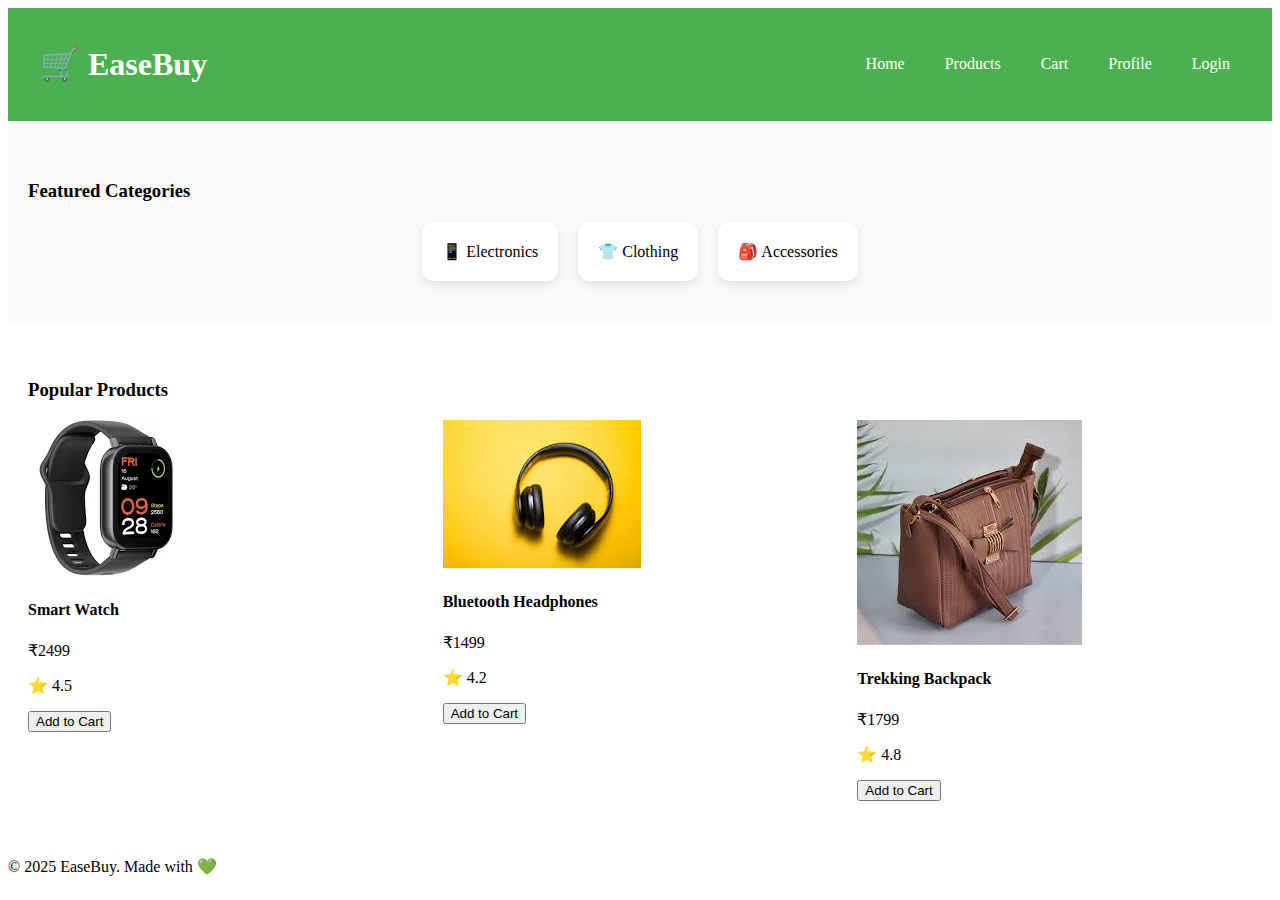
<file: index.html>
<!DOCTYPE html>
<html lang="en">
<head>
  <meta charset="UTF-8" />
  <meta name="viewport" content="width=device-width, initial-scale=1.0"/>
  <title>EaseBuy | Home</title>
  <link rel="stylesheet" href="css/styles.css" />
</head>
<body>

  <header class="main-header">
  <h1>🛒 EaseBuy</h1>
  <nav class="navbar">
    <a href="index.html">Home</a>
    <a href="product.html">Products</a>
    <a href="cart.html">Cart</a>
    <a href="profile.html">Profile</a>
    <a href="login.html">Login</a>
  </nav>
</header>



  <style>
    .hero {
      background: url("images/hero.jpg") center/cover no-repeat;
      height: 300px;
      color: rgb(236, 6, 6);
      text-align: center;
      padding-top: 100px;
      font-size: 2rem;
    }
  </style>
</head>

  <section class="categories">
    <h3>Featured Categories</h3>
    <div class="category-list">
      <div class="category-card">📱 Electronics</div>
      <div class="category-card">👕 Clothing</div>
      <div class="category-card">🎒 Accessories</div>
    </div>
  </section>

  <section class="product-section">
    <h3>Popular Products</h3>
    <div id="productGrid" class="product-grid">
      <!-- Dynamic product cards will be injected here -->
    </div>
  </section>

  <footer>
    <p>© 2025 EaseBuy. Made with 💚</p>
  </footer>

  <script src="js/script.js"></script>
</body>
</html>
</file>
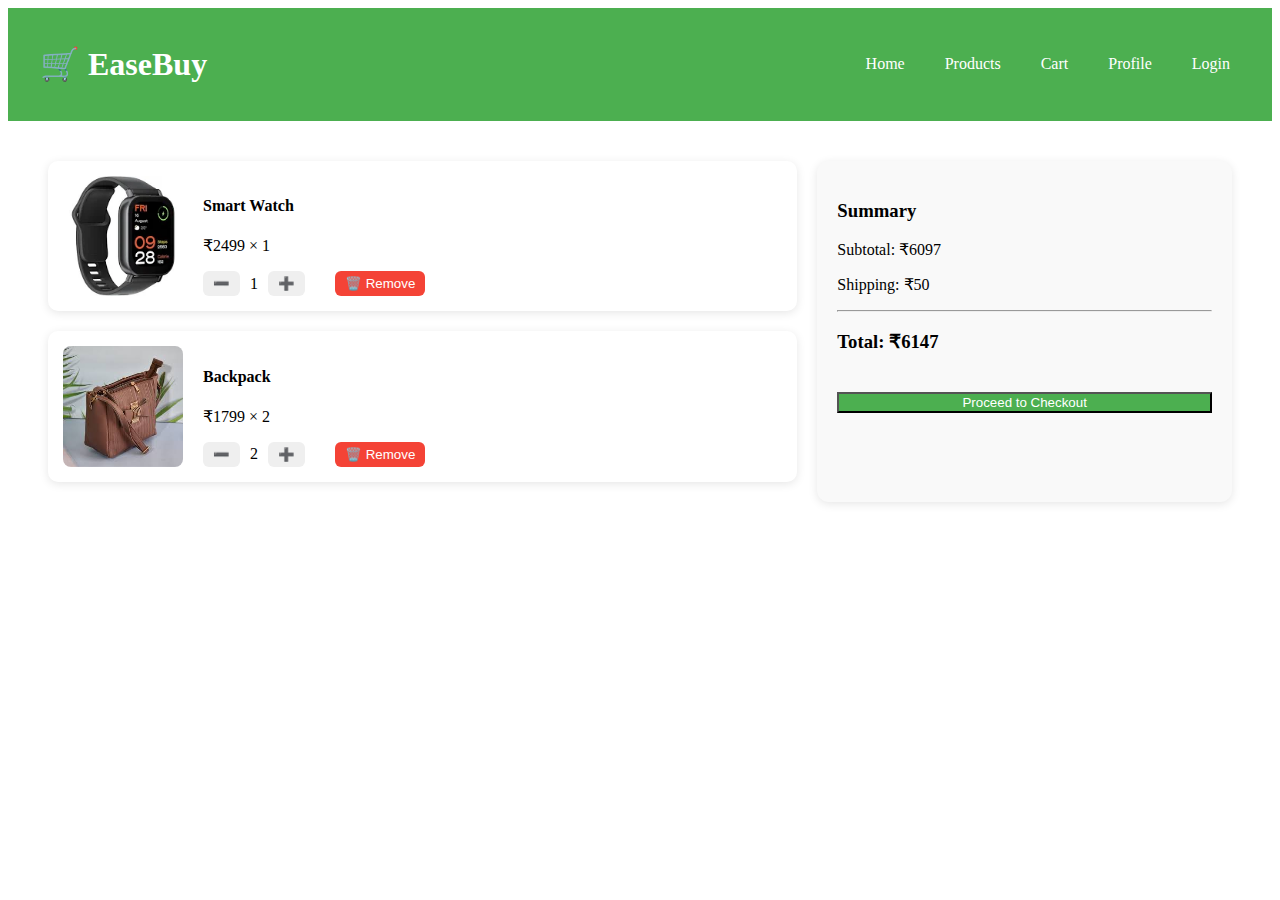
<file: cart.html>
<!DOCTYPE html>
<html lang="en">
<head>
  <meta charset="UTF-8" />
  <meta name="viewport" content="width=device-width, initial-scale=1.0"/>
  <title>EaseBuy | Cart</title>
  <link rel="stylesheet" href="css/styles.css" />
</head>
<body>
  <header class="main-header">
  <h1>🛒 EaseBuy</h1>
  <nav class="navbar">
    <a href="index.html">Home</a>
    <a href="product.html">Products</a>
    <a href="cart.html">Cart</a>
    <a href="profile.html">Profile</a>
    <a href="login.html">Login</a>
  </nav>
</header>

  <main class="cart-container">
    <div id="cartItems" class="cart-items">
      <!-- Cart items injected by JS -->
    </div>

    <div class="cart-summary">
      <h3>Summary</h3>
      <p>Subtotal: ₹<span id="subtotal">0</span></p>
      <p>Shipping: ₹<span id="shipping">50</span></p>
      <hr>
      <h3>Total: ₹<span id="total">0</span></h3>
      <button class="btn checkout-btn">Proceed to Checkout</button>
    </div>
  </main>

  <script src="js/cart.js"></script>
</body>
</html>
</file>
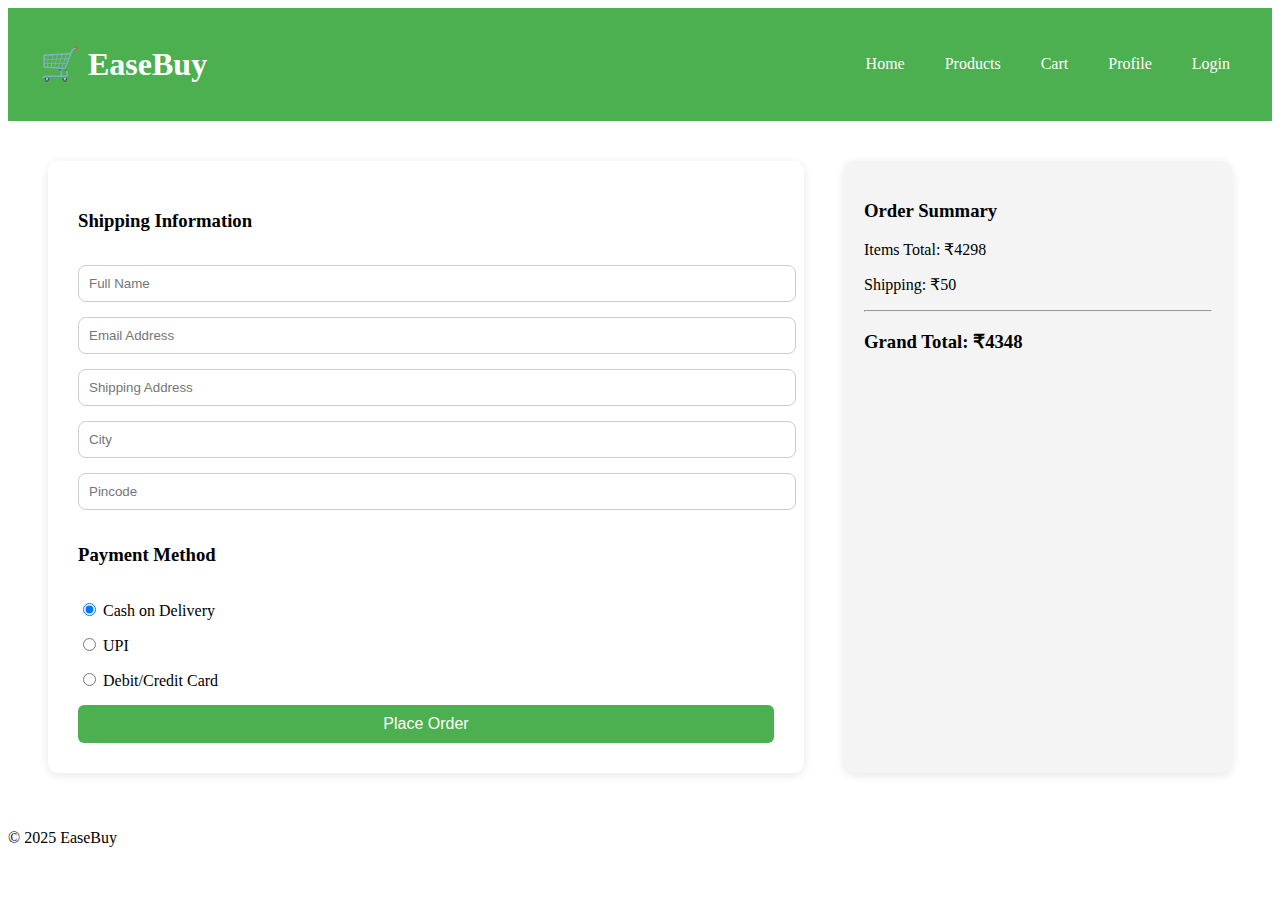
<file: checkout.html>
<!DOCTYPE html>
<html lang="en">
<head>
  <meta charset="UTF-8" />
  <meta name="viewport" content="width=device-width, initial-scale=1.0"/>
  <title>EaseBuy | Checkout</title>
  <link rel="stylesheet" href="css/styles.css" />
</head>
<body>
 <header class="main-header">
  <h1>🛒 EaseBuy</h1>
  <nav class="navbar">
    <a href="index.html">Home</a>
    <a href="product.html">Products</a>
    <a href="cart.html">Cart</a>
    <a href="profile.html">Profile</a>
    <a href="login.html">Login</a>
  </nav>
</header>


  <main class="checkout-container">
    <form class="checkout-form">
      <h3>Shipping Information</h3>
      <input type="text" placeholder="Full Name" required>
      <input type="email" placeholder="Email Address" required>
      <input type="text" placeholder="Shipping Address" required>
      <input type="text" placeholder="City" required>
      <input type="text" placeholder="Pincode" required>

      <h3>Payment Method</h3>
      <label><input type="radio" name="payment" checked> Cash on Delivery</label>
      <label><input type="radio" name="payment"> UPI</label>
      <label><input type="radio" name="payment"> Debit/Credit Card</label>

      <button type="submit" class="btn order-btn">Place Order</button>
    </form>

    <aside class="checkout-summary">
      <h3>Order Summary</h3>
      <p>Items Total: ₹4298</p>
      <p>Shipping: ₹50</p>
      <hr>
      <h3>Grand Total: ₹4348</h3>
    </aside>
  </main>

  <footer>
    <p>© 2025 EaseBuy</p>
  </footer>
</body>
</html>
</file>
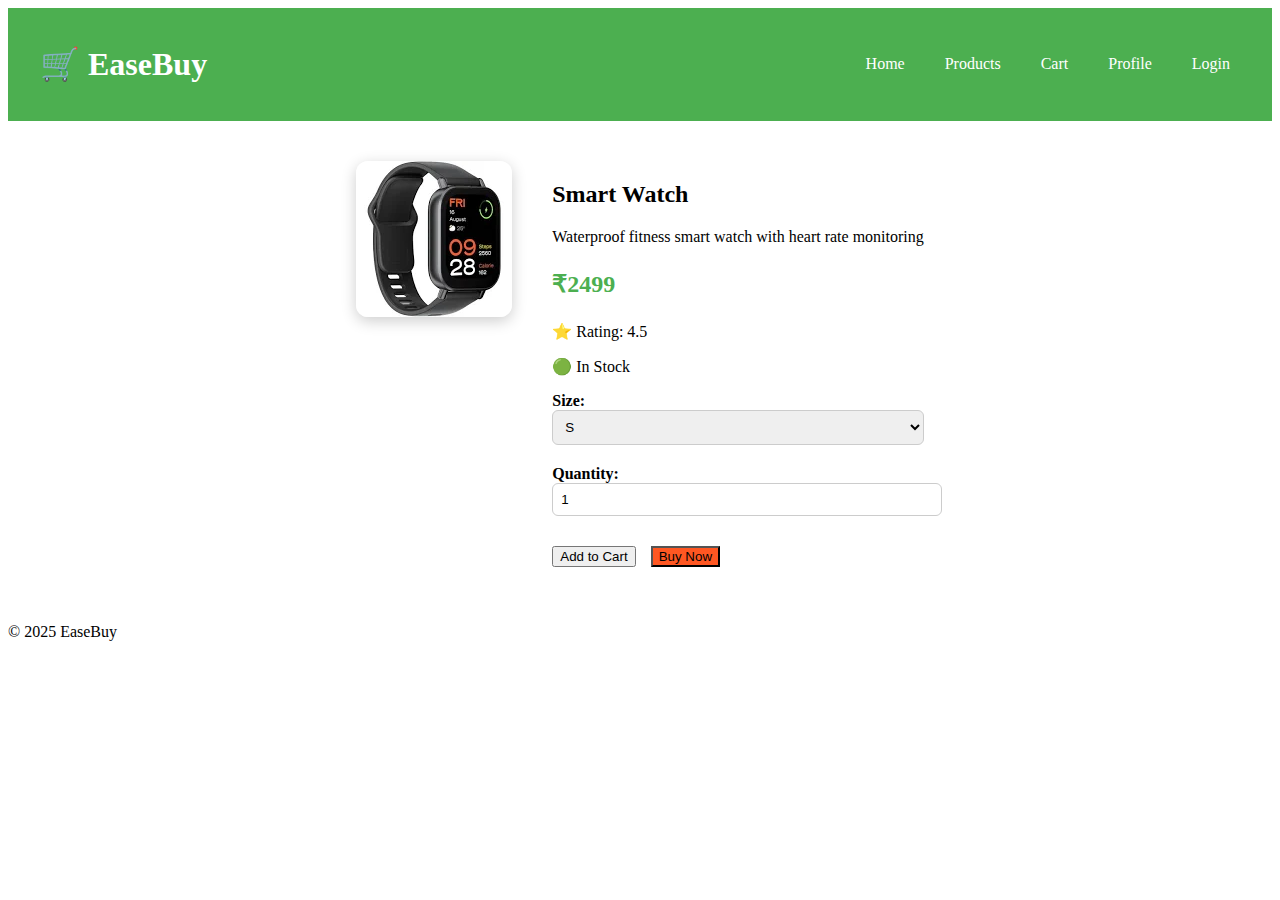
<file: details.html>
<!DOCTYPE html>
<html lang="en">
<head>
  <meta charset="UTF-8" />
  <meta name="viewport" content="width=device-width, initial-scale=1.0"/>
  <title>EaseBuy | Product Details</title>
  <link rel="stylesheet" href="css/styles.css" />
</head>
<body>
 <header class="main-header">
  <h1>🛒 EaseBuy</h1>
  <nav class="navbar">
    <a href="index.html">Home</a>
    <a href="product.html">Products</a>
    <a href="cart.html">Cart</a>
    <a href="profile.html">Profile</a>
    <a href="login.html">Login</a>
  </nav>
</header>


  <main class="product-details">
    <div class="image-box">
      <img src="images/watch.jpg" alt="Smart Watch" id="productImage">
    </div>
    <div class="details-box">
      <h2 id="productName">Smart Watch</h2>
      <p id="productDesc">Waterproof fitness smart watch with heart rate monitoring</p>
      <p class="price">₹<span id="productPrice">2499</span></p>
      <p>⭐ Rating: <span id="productRating">4.5</span></p>
      <p>🟢 In Stock</p>

      <label for="size">Size:</label>
      <select id="size">
        <option>S</option><option>M</option><option>L</option>
      </select>

      <label for="quantity">Quantity:</label>
      <input type="number" min="1" value="1" id="quantity"/>

      <div class="button-row">
        <button class="btn">Add to Cart</button>
        <button class="btn buy-btn">Buy Now</button>
      </div>
    </div>
  </main>

  <footer>
    <p>© 2025 EaseBuy</p>
  </footer>
</body>
</html>
</file>
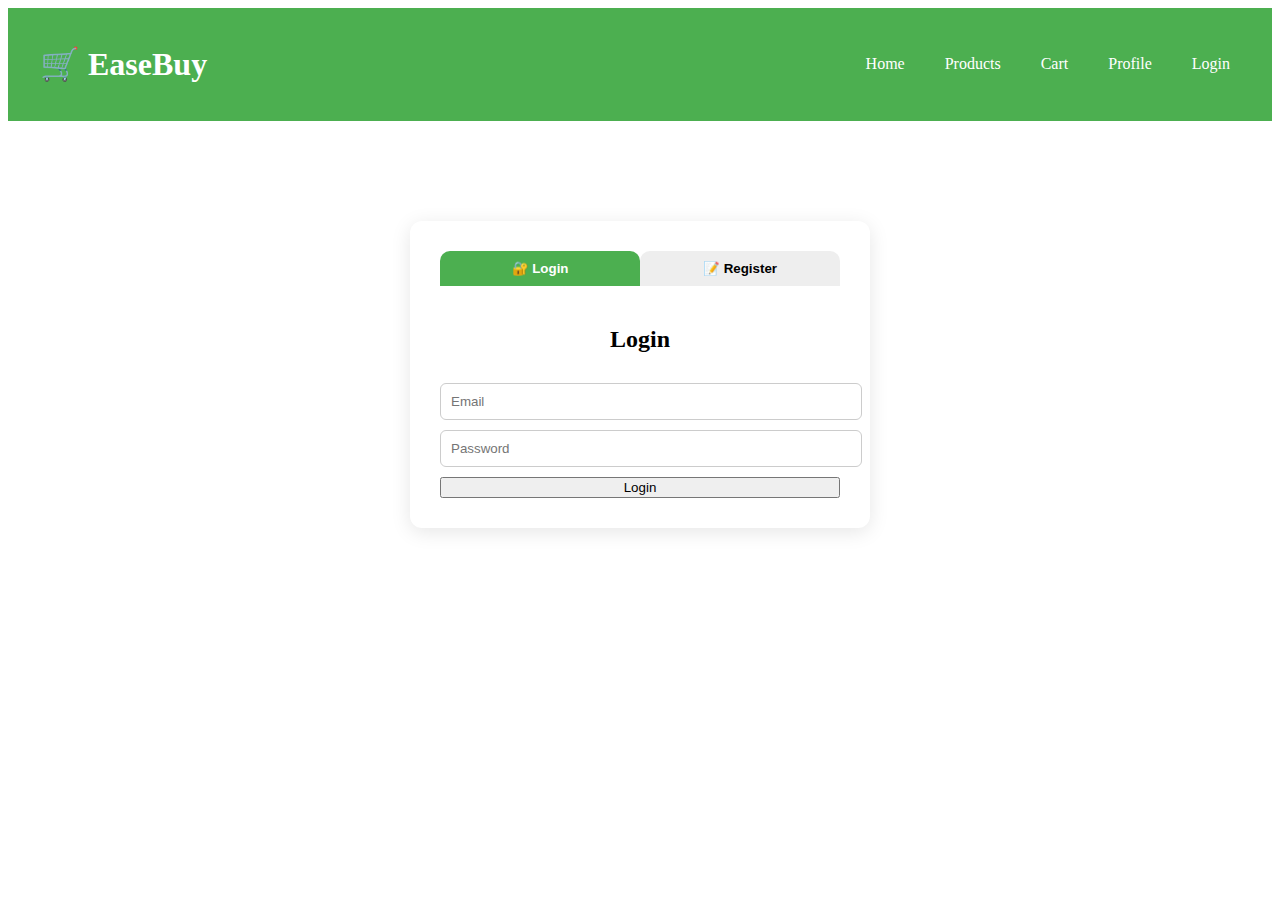
<file: login.html>
<!DOCTYPE html>
<html lang="en">
<head>
  <meta charset="UTF-8" />
  <meta name="viewport" content="width=device-width, initial-scale=1.0"/>
  <title>EaseBuy | Login/Register</title>
  <link rel="stylesheet" href="css/styles.css" />
</head>

<body>

<header class="main-header">
  <h1>🛒 EaseBuy</h1>
  <nav class="navbar">
    <a href="index.html">Home</a>
    <a href="product.html">Products</a>
    <a href="cart.html">Cart</a>
    <a href="profile.html">Profile</a>
    <a href="login.html">Login</a>
  </nav>
</header>


    <main class="auth-container">
    <div class="auth-tabs">
      <button class="tab-btn active" onclick="showTab('login')">🔐 Login</button>
      <button class="tab-btn" onclick="showTab('register')">📝 Register</button>
    </div>

    <div id="login" class="auth-tab active">
      <h2>Login</h2>
      <input type="email" placeholder="Email" required>
      <input type="password" placeholder="Password" required>
      <button class="btn">Login</button>
    </div>

    <div id="register" class="auth-tab">
      <h2>Register</h2>
      <input type="text" placeholder="Full Name" required>
      <input type="email" placeholder="Email" required>
      <input type="password" placeholder="Password" required>
      <button class="btn">Register</button>
    </div>
  </main>

  <script>
    function showTab(tabId) {
      document.querySelectorAll('.auth-tab').forEach(t => t.classList.remove('active'));
      document.querySelectorAll('.tab-btn').forEach(b => b.classList.remove('active'));
      document.getElementById(tabId).classList.add('active');
      event.target.classList.add('active');
    }
  </script>
</body>
</html>
</file>
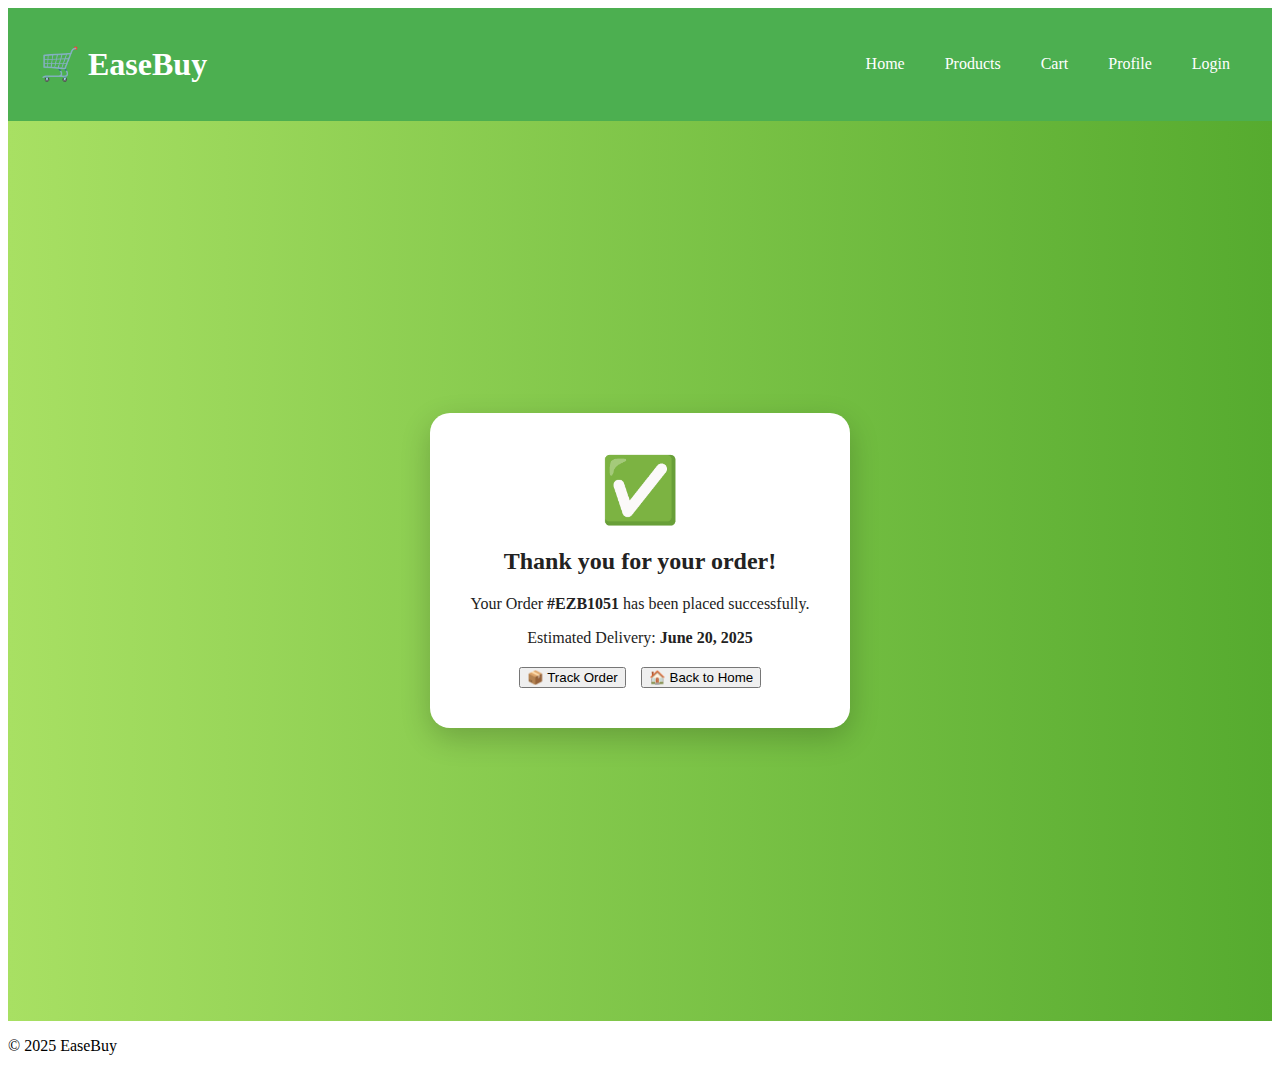
<file: order-success.html>
<!DOCTYPE html>
<html lang="en">
<head>
  <meta charset="UTF-8">
  <meta name="viewport" content="width=device-width, initial-scale=1.0">
  <title>EaseBuy | Order Successful</title>
  <link rel="stylesheet" href="css/styles.css">
</head>
<body>
    <header class="main-header">
  <h1>🛒 EaseBuy</h1>
  <nav class="navbar">
    <a href="index.html">Home</a>
    <a href="product.html">Products</a>
    <a href="cart.html">Cart</a>
    <a href="profile.html">Profile</a>
    <a href="login.html">Login</a>
  </nav>
</header>

  <main class="success-container">
    <div class="success-box">
      <div class="success-icon">✅</div>
      <h2>Thank you for your order!</h2>
      <p>Your Order <strong>#EZB1051</strong> has been placed successfully.</p>
      <p>Estimated Delivery: <strong>June 20, 2025</strong></p>

      <div class="success-buttons">
        <button onclick="location.href='profile.html'" class="btn">📦 Track Order</button>
        <button onclick="location.href='index.html'" class="btn">🏠 Back to Home</button>
      </div>
    </div>
  </main>

  <footer>
    <p>© 2025 EaseBuy</p>
  </footer>
</body>
</html>
</file>
<file: css/styles.css>
.main-header {
  display: flex;
  justify-content: space-between;
  align-items: center;
  padding: 1rem 2rem;
  background-color: #4caf50;
  color: white;
}

.search-container input {
  padding: 0.5rem;
  border-radius: 8px;
  border: none;
  width: 200px;
}

.hero {
  background: url('../images/hero.jpg') center/cover no-repeat;
  color: white;
  padding: 100px 20px;
  text-align: center;
}

.cta-btn {
  margin-top: 1rem;
  padding: 10px 20px;
  font-weight: bold;
  border: none;
  border-radius: 6px;
  background-color: #ff9800;
  color: white;
  transition: 0.3s ease;
}

.cta-btn:hover {
  background-color: #e68a00;
}

.categories {
  padding: 40px 20px;
  background-color: #f9f9f9;
}

.category-list {
  display: flex;
  gap: 20px;
  justify-content: center;
  margin-top: 20px;
}

.category-card {
  background-color: white;
  padding: 20px;
  border-radius: 12px;
  box-shadow: 0 4px 10px rgba(0,0,0,0.1);
  transition: transform 0.3s;
}

.category-card:hover {
  transform: scale(1.05);
}

.product-section {
  padding: 40px 20px;
}

.product-grid {
  display: grid;
  grid-template-columns: repeat(auto-fit, minmax(220px, 1fr));
  gap: 20px;
}

.search-container {
  display: flex;
  gap: 10px;
  align-items: center;
}

.search-container input,
.search-container select {
  padding: 8px;
  border-radius: 8px;
  border: 1px solid #ccc;
}

.product-details {
  display: flex;
  flex-wrap: wrap;
  padding: 40px;
  gap: 40px;
  justify-content: center;
  align-items: flex-start;
}

.image-box img {
  max-width: 320px;
  border-radius: 12px;
  box-shadow: 0 4px 15px rgba(0,0,0,0.2);
}

.details-box {
  max-width: 400px;
}

.details-box .price {
  font-size: 1.5rem;
  font-weight: bold;
  color: #4caf50;
}

.details-box label {
  display: block;
  margin-top: 10px;
  font-weight: 600;
}

.details-box select,
.details-box input {
  width: 100%;
  padding: 8px;
  margin-bottom: 10px;
  border-radius: 6px;
  border: 1px solid #ccc;
}

.button-row {
  display: flex;
  gap: 15px;
  margin-top: 20px;
}

.buy-btn {
  background-color: #ff5722;
}

.buy-btn:hover {
  background-color: #e64a19;
}

.cart-container {
  display: flex;
  flex-wrap: wrap;
  justify-content: space-between;
  gap: 20px;
  padding: 40px;
}

.cart-items {
  flex: 2;
}

.cart-card {
  display: flex;
  gap: 20px;
  margin-bottom: 20px;
  padding: 15px;
  background: #fff;
  border-radius: 10px;
  box-shadow: 0 2px 10px rgba(0,0,0,0.1);
}

.cart-card img {
  width: 120px;
  height: auto;
  border-radius: 8px;
}

.cart-info {
  flex: 1;
}

.quantity-controls {
  display: flex;
  align-items: center;
  gap: 10px;
  margin-top: 10px;
}

.quantity-controls button {
  padding: 5px 10px;
  border: none;
  border-radius: 6px;
  cursor: pointer;
}

.remove-btn {
  background-color: #f44336;
  color: white;
  margin-left: 20px;
}

.cart-summary {
  flex: 1;
  background: #f9f9f9;
  padding: 20px;
  border-radius: 12px;
  box-shadow: 0 2px 10px rgba(0,0,0,0.1);
}

.checkout-btn {
  background-color: #4caf50;
  color: white;
  width: 100%;
  margin-top: 20px;
}

.checkout-container {
  display: flex;
  flex-wrap: wrap;
  gap: 40px;
  padding: 40px;
  justify-content: space-between;
}

.checkout-form {
  flex: 2;
  display: flex;
  flex-direction: column;
  gap: 15px;
  background: #fff;
  padding: 30px;
  border-radius: 10px;
  box-shadow: 0 2px 10px rgba(0,0,0,0.1);
}

.checkout-form input[type="text"],
.checkout-form input[type="email"] {
  padding: 10px;
  border-radius: 8px;
  border: 1px solid #ccc;
  width: 100%;
}

.checkout-form label {
  font-weight: 500;
}

.checkout-summary {
  flex: 1;
  background: #f4f4f4;
  padding: 20px;
  border-radius: 10px;
  box-shadow: 0 2px 10px rgba(0,0,0,0.1);
}

.order-btn {
  background-color: #4caf50;
  color: white;
  font-size: 1rem;
  padding: 10px;
  border: none;
  border-radius: 6px;
  transition: 0.3s;
}

.order-btn:hover {
  background-color: #388e3c;
}

.auth-container {
  max-width: 400px;
  margin: 100px auto;
  padding: 30px;
  background: white;
  border-radius: 12px;
  box-shadow: 0 4px 20px rgba(0,0,0,0.1);
  text-align: center;
}

.auth-tabs {
  display: flex;
  justify-content: center;
  margin-bottom: 20px;
}

.tab-btn {
  flex: 1;
  padding: 10px;
  cursor: pointer;
  background: #eee;
  border: none;
  border-radius: 10px 10px 0 0;
  font-weight: bold;
}

.tab-btn.active {
  background-color: #4caf50;
  color: white;
}

.auth-tab {
  display: none;
  flex-direction: column;
  gap: 10px;
}

.auth-tab input {
  width: 100%;
  padding: 10px;
  border-radius: 6px;
  border: 1px solid #ccc;
}

.auth-tab.active {
  display: flex;
}

.profile-container {
  max-width: 900px;
  margin: 40px auto;
  padding: 20px;
  background: white;
  border-radius: 12px;
  box-shadow: 0 4px 10px rgba(0,0,0,0.1);
}

.user-info h2 {
  color: #4caf50;
}

.order-list {
  list-style: none;
  padding: 0;
}

.order-list li {
  padding: 10px;
  margin-bottom: 8px;
  background-color: #f1f1f1;
  border-left: 5px solid #4caf50;
  border-radius: 8px;
}

.status {
  font-weight: bold;
}

.status.delivered { color: green; }
.status.shipped { color: #ff9800; }
.status.pending { color: red; }

.wishlist-grid {
  display: flex;
  gap: 20px;
  margin-top: 15px;
  flex-wrap: wrap;
}

.wishlist-card {
  background: #f9f9f9;
  padding: 15px;
  text-align: center;
  border-radius: 10px;
  width: 180px;
  box-shadow: 0 2px 10px rgba(0,0,0,0.1);
}

.wishlist-card img {
  width: 100%;
  border-radius: 10px;
}
.success-container {
  height: 100vh;
  display: flex;
  justify-content: center;
  align-items: center;
  background: linear-gradient(to right, #a8e063, #56ab2f);
  color: white;
  text-align: center;
}

.success-box {
  background: white;
  color: #222;
  padding: 40px;
  border-radius: 20px;
  box-shadow: 0 10px 30px rgba(0,0,0,0.2);
  animation: fadeIn 1s ease;
}

.success-icon {
  font-size: 4rem;
  color: #4caf50;
  margin-bottom: 20px;
  animation: pop 0.5s ease;
}

.success-buttons {
  margin-top: 20px;
  display: flex;
  gap: 15px;
  justify-content: center;
}

@keyframes pop {
  0% { transform: scale(0.5); opacity: 0; }
  100% { transform: scale(1); opacity: 1; }
}

@keyframes fadeIn {
  from { opacity: 0; transform: translateY(20px); }
  to { opacity: 1; transform: translateY(0); }
}


.navbar {
  display: flex;
  gap: 20px;
  align-items: center;
}

.navbar a {
  text-decoration: none;
  color: white;
  font-weight: 500;
  padding: 6px 10px;
  border-radius: 8px;
  transition: background 0.3s;
}

.navbar a:hover {
  background-color: rgba(255, 255, 255, 0.2);
}


.hero {
  background: url("../images/hero.jpg") center/cover no-repeat;
  height: 300px;
  color: black;
  text-align: center;
  padding-top: 100px;
  font-size: 2rem;
}
</file>
